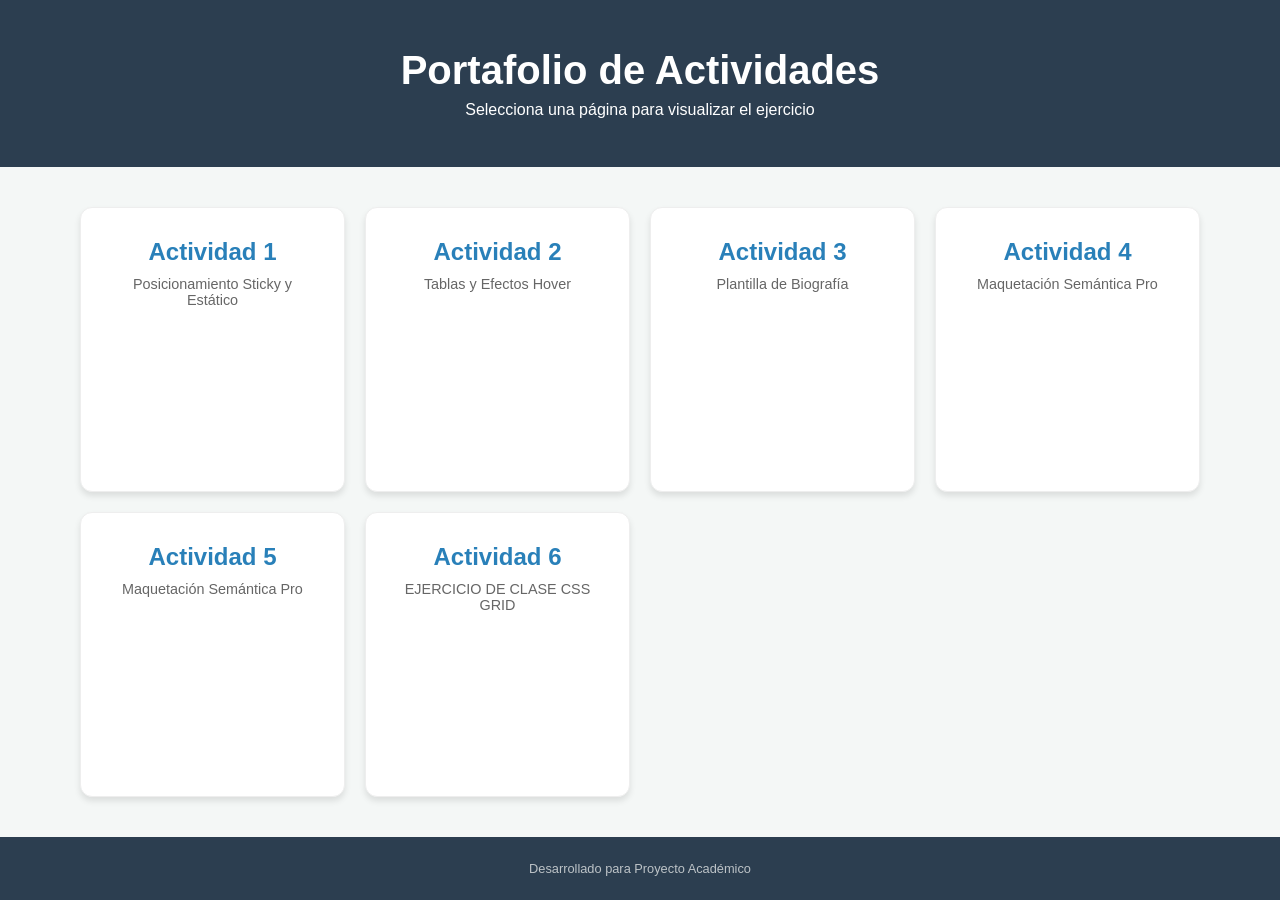
<file: index.html>
<!DOCTYPE html>
<html lang="es">
<head>
    <meta charset="UTF-8">
    <meta name="viewport" content="width=device-width, initial-scale=1.0">
    <title>Mis Actividades Web</title>
    <link rel="stylesheet" href="style.css">
</head>
<body>

    <header class="encabezado">
        <h1>Portafolio de Actividades</h1>
        <p>Selecciona una página para visualizar el ejercicio</p>
    </header>

    <main class="rejilla">
        <a href="page-1/page-1.html" class="tarjeta">
            <h2>Actividad 1</h2>
            <p>Posicionamiento Sticky y Estático</p>
        </a>

        <a href="page-2/page-2.html" class="tarjeta">
            <h2>Actividad 2</h2>
            <p>Tablas y Efectos Hover</p>
        </a>

        <a href="page-3/page-3.html" class="tarjeta">
            <h2>Actividad 3</h2>
            <p>Plantilla de Biografía</p>
        </a>

        <a href="page-4/page-4.html" class="tarjeta">
            <h2>Actividad 4</h2>
            <p>Maquetación Semántica Pro</p>
        </a>

        <a href="page-5/page-5.html" class="tarjeta">
            <h2>Actividad 5</h2>
            <p>Maquetación Semántica Pro</p>
        </a>
        <a href="page-6/page-6.html" class="tarjeta">
            <h2>Actividad 6</h2>
            <p>EJERCICIO DE CLASE CSS GRID</p>
        </a>
    </main>

    <footer class="pie">
        <p>Desarrollado para Proyecto Académico</p>
    </footer>

</body>
</html>
</file>
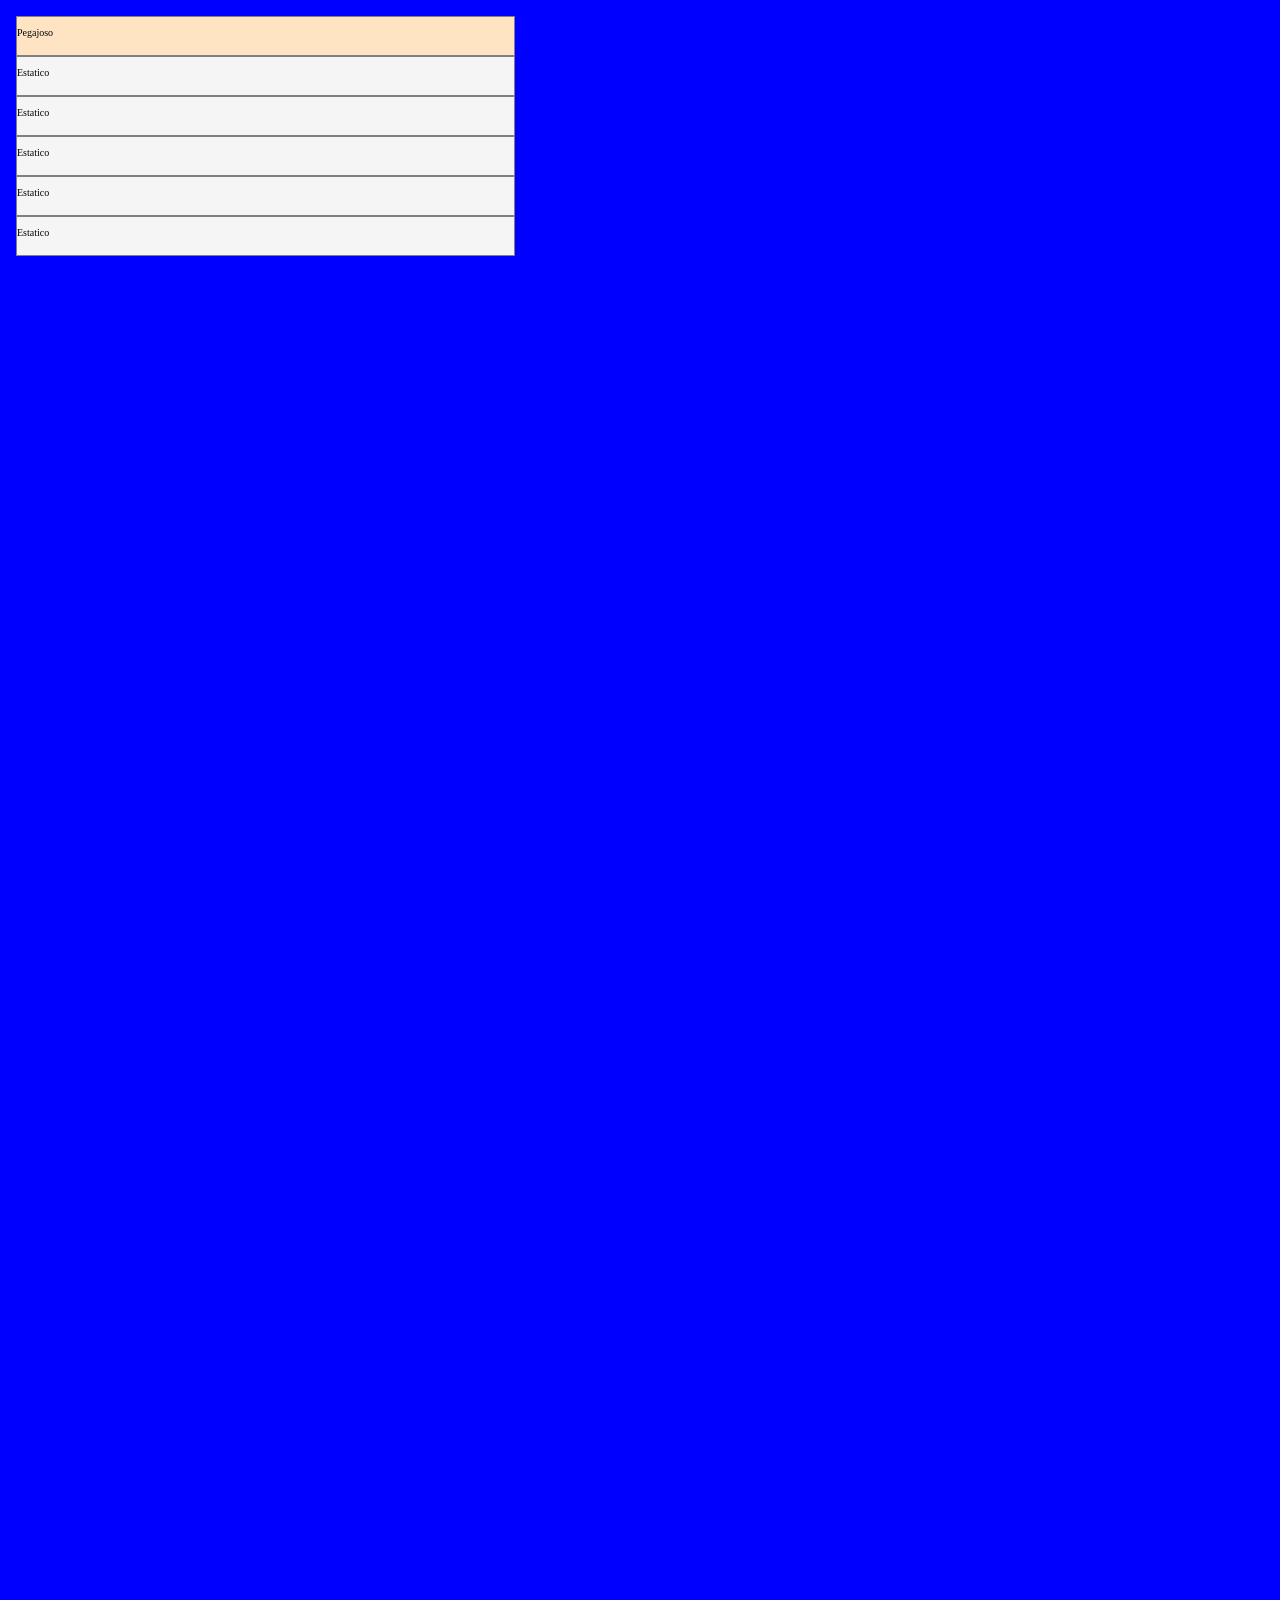
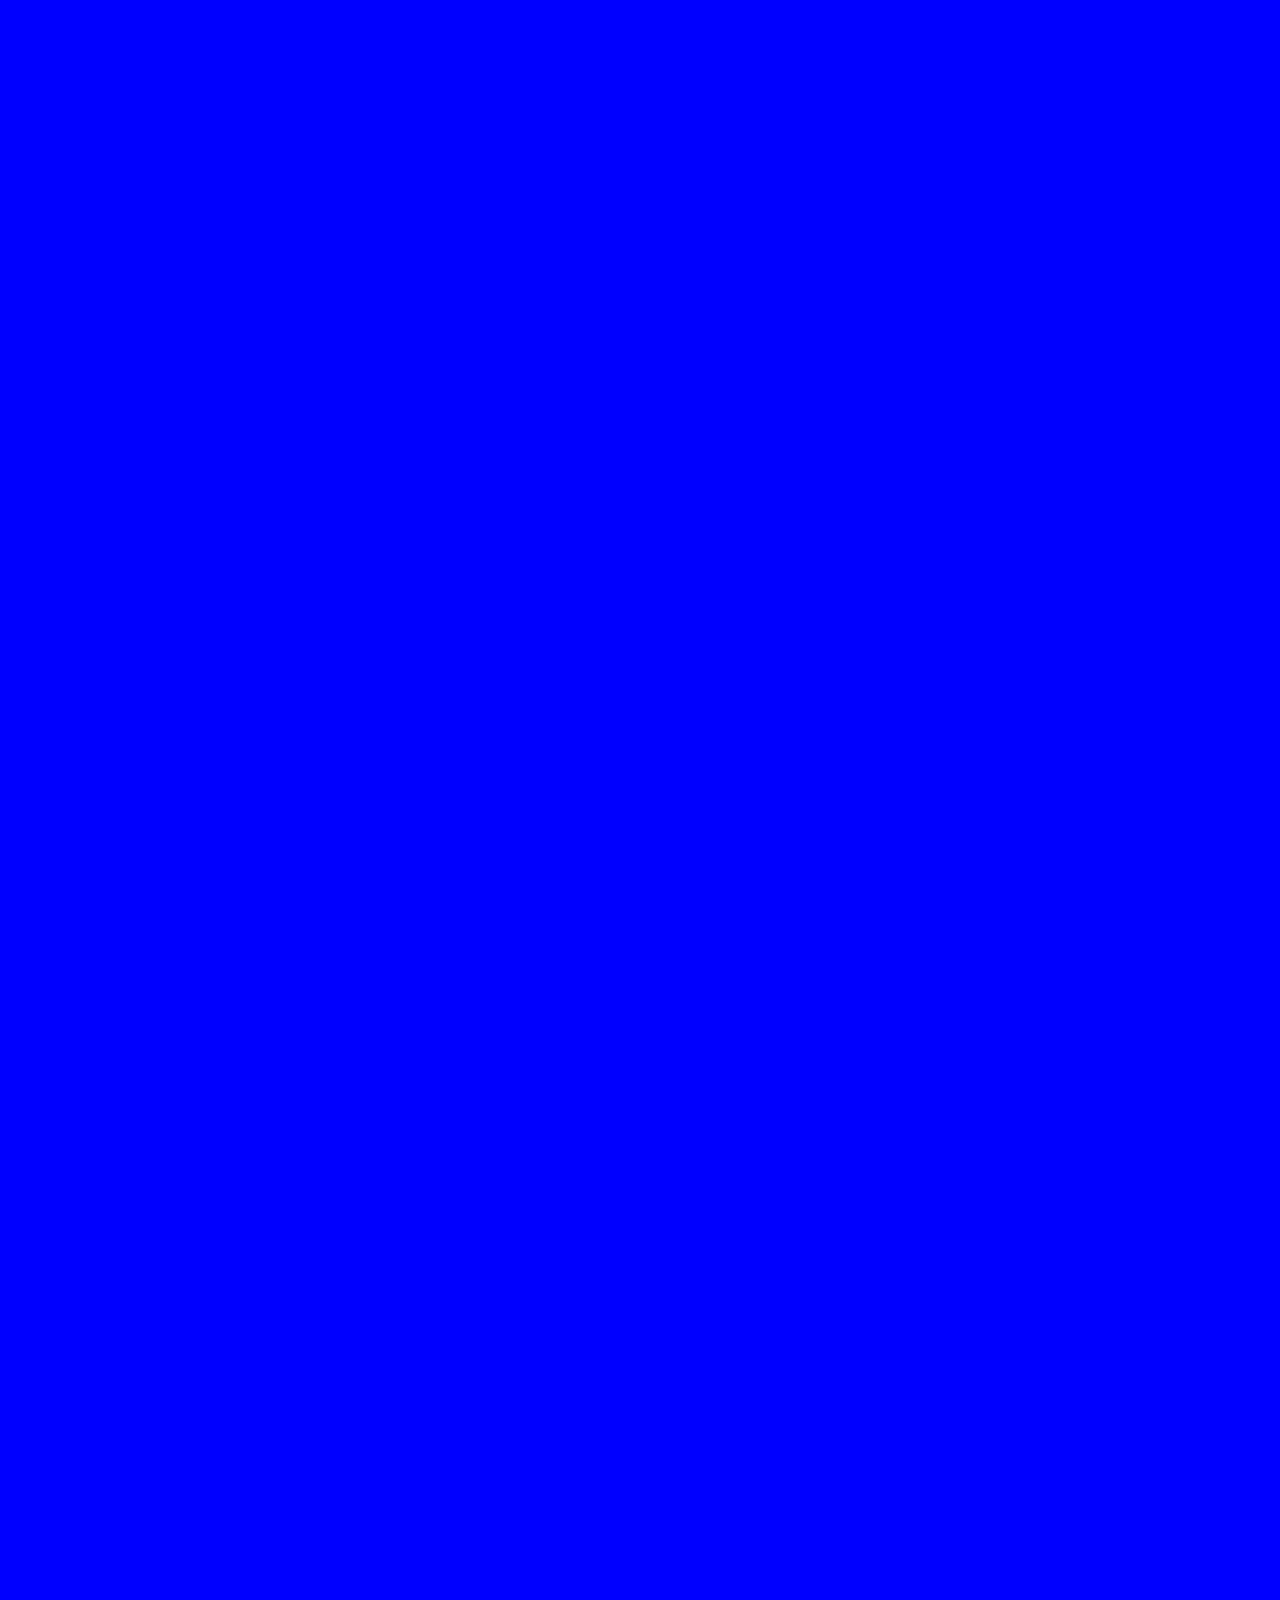
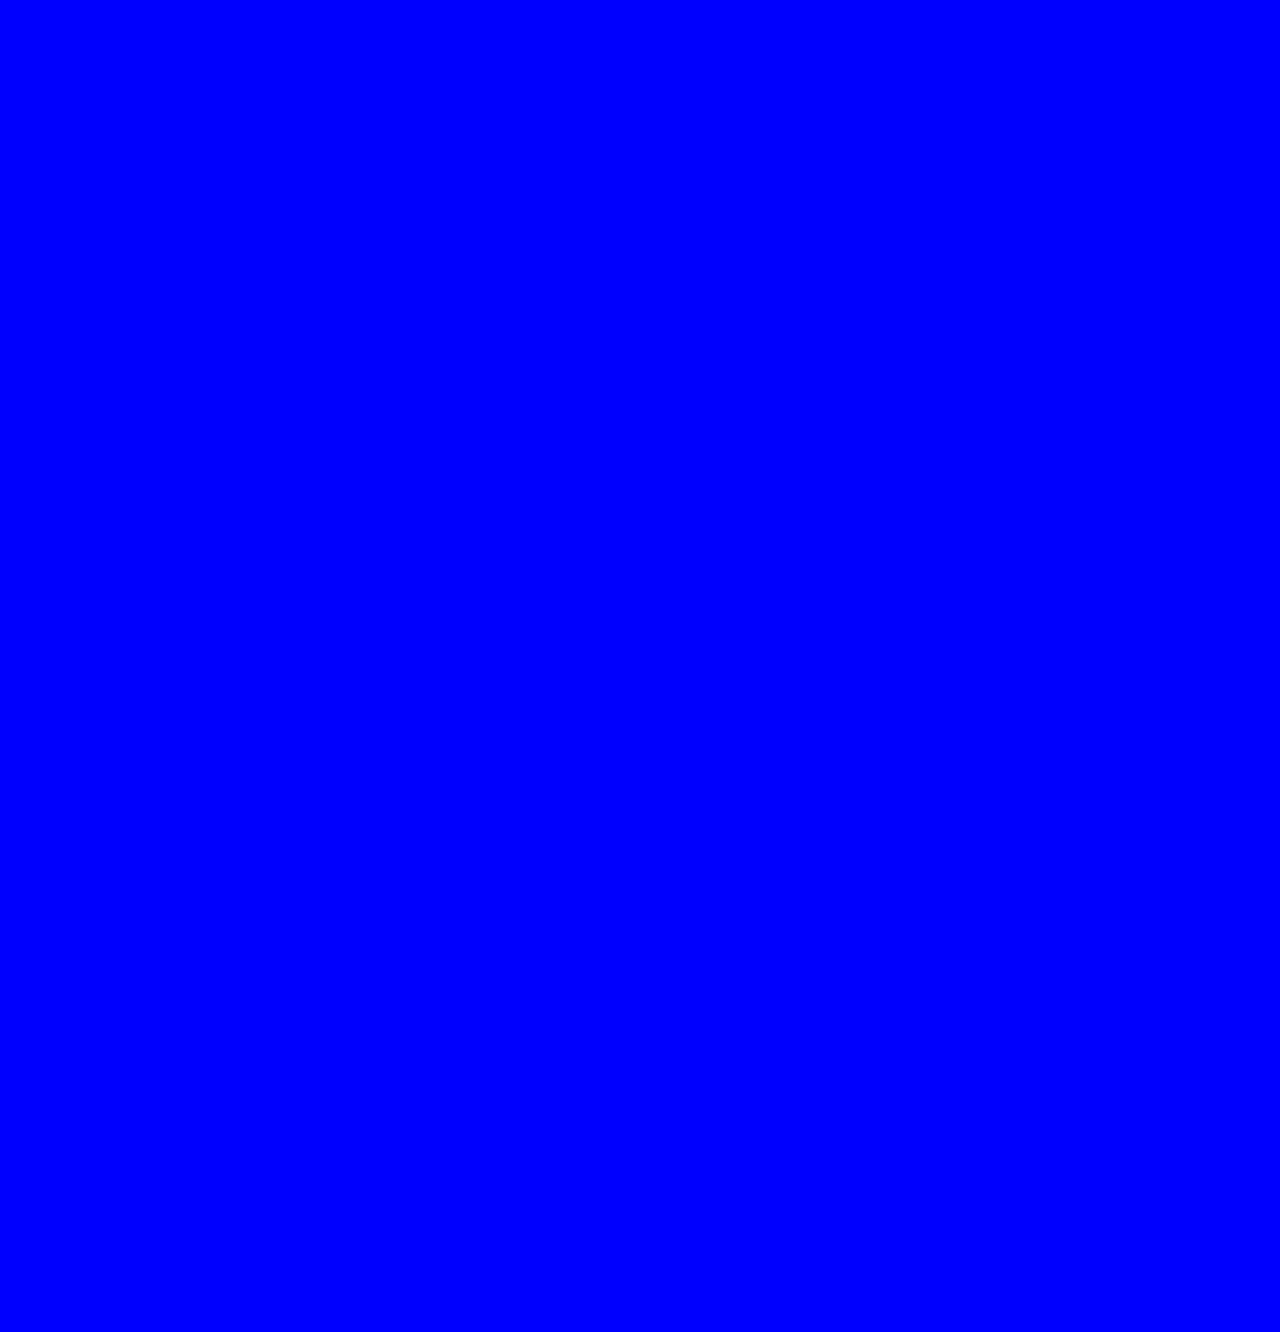
<file: page-1/page-1.html>
<!DOCTYPE html>
<html lang="en">
<head>
    <meta charset="UTF-8">
    <meta name="viewport" content="width=device-width, initial-scale=1.0">
    <link rel="stylesheet" href="page-1.css">
    <title>Page-1</title>
</head>
<body>
    <div class="pegajoso"><p>Pegajoso</p></div>
    <div class="estatico"><p>Estatico</p></div>
   
    <div class="estatico"><p>Estatico</p></div>
   
    <div class="estatico"><p>Estatico</p></div>
   
    <div class="estatico"><p>Estatico</p></div>
   
    <div class="estatico"><p>Estatico</p></div>
   
    <br><br><br>
</body>
</html>
</file>
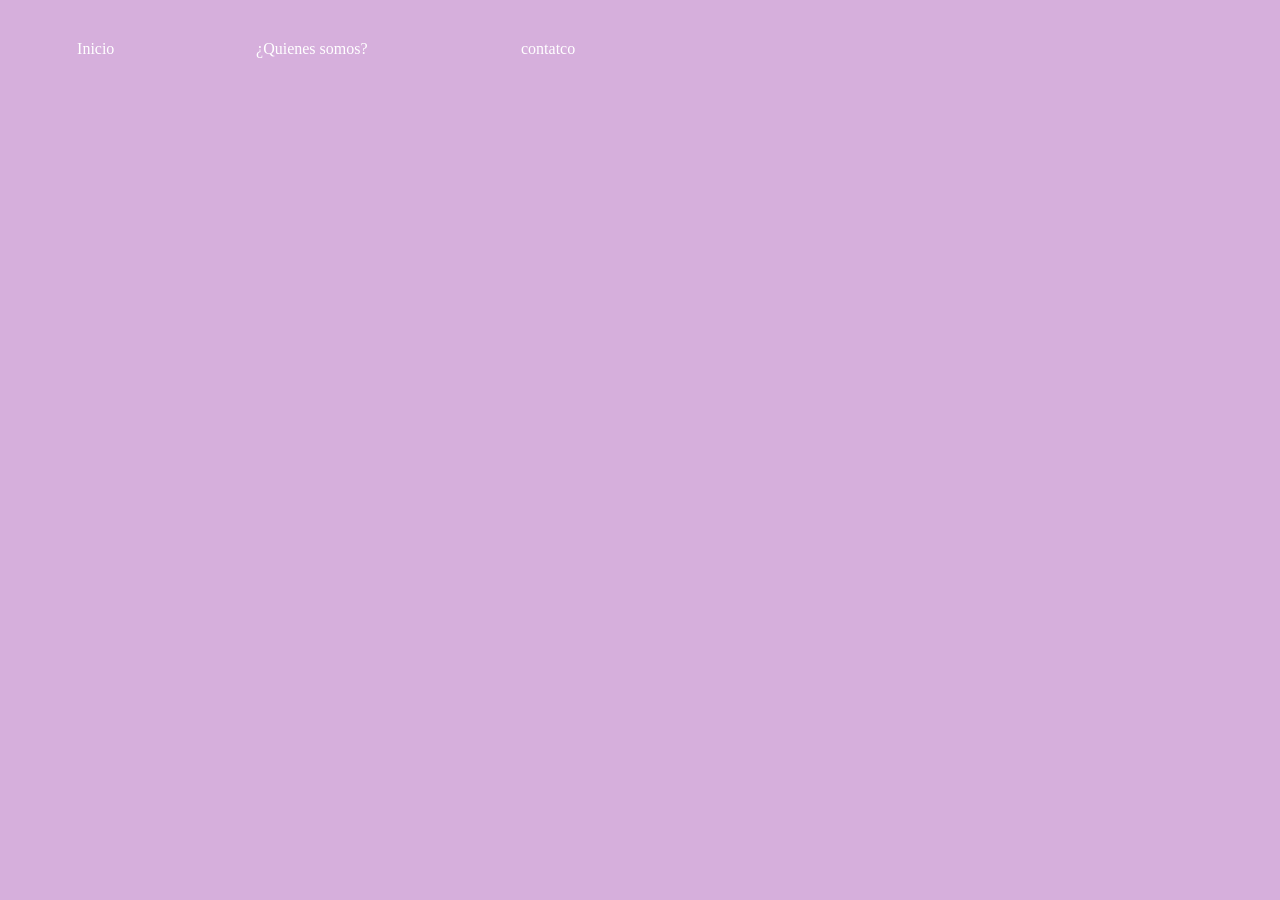
<file: page-2/page-2.html>
<!DOCTYPE html>
<html lang="en">
<head>
    <meta charset="UTF-8">
    <meta name="viewport" content="width=device-width, initial-scale=1.0">
    <title>Document</title>
    <link rel="stylesheet" href="page-2.css">
</head>
<body>
    <table>
        <tr>
            <td class="inicio">Inicio</td>
            <td>¿Quienes somos?</td>
            <td>contatco</td>
          </tr>
    </table>
</body>
</html>
</file>
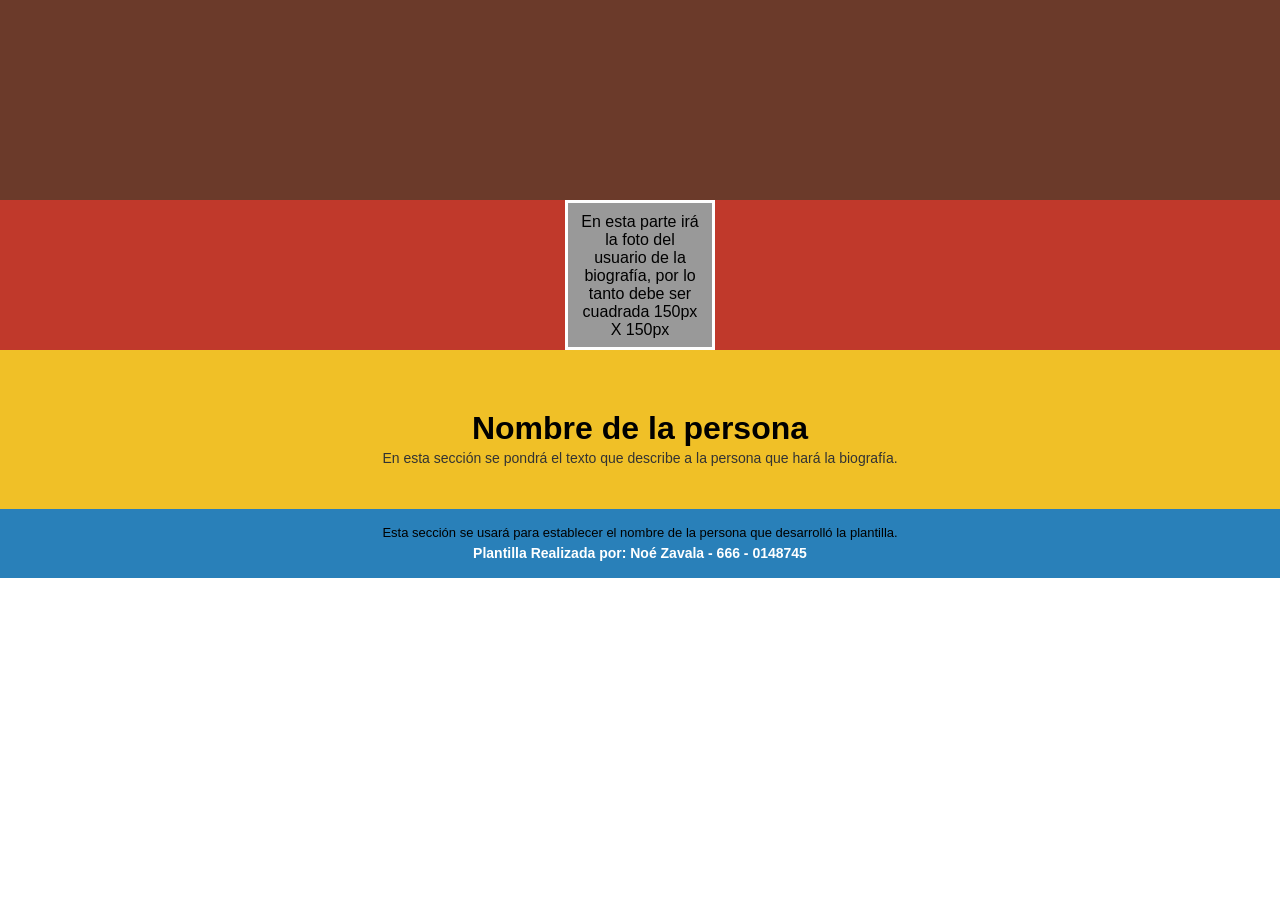
<file: page-3/page-3.html>
<!DOCTYPE html>
<html lang="en">
<head>
    <meta charset="UTF-8">
    <meta name="viewport" content="width=device-width, initial-scale=1.0">
    <link rel="stylesheet" href="page-3.css">
    <title>page-3</title>
</head>
<body>
  <div class="header"></div>
 
 
  <div class="rojo">
    <div class="cuadrado">
      En esta parte irá la foto del usuario de la biografía, por lo tanto debe ser cuadrada 150px X 150px
    </div>
  </div>
 
  <div class="nombre">
    <h1>Nombre de la persona</h1>
    <p>En esta sección se pondrá el texto que describe a la persona que hará la biografía.</p>
  </div>
  
  <div class="footer">
    <p>Esta sección se usará para establecer el nombre de la persona que desarrolló la plantilla.</p>
    <strong>Plantilla Realizada por: Noé Zavala - 666 - 0148745</strong>
  </div>
</body>
</html>
</file>
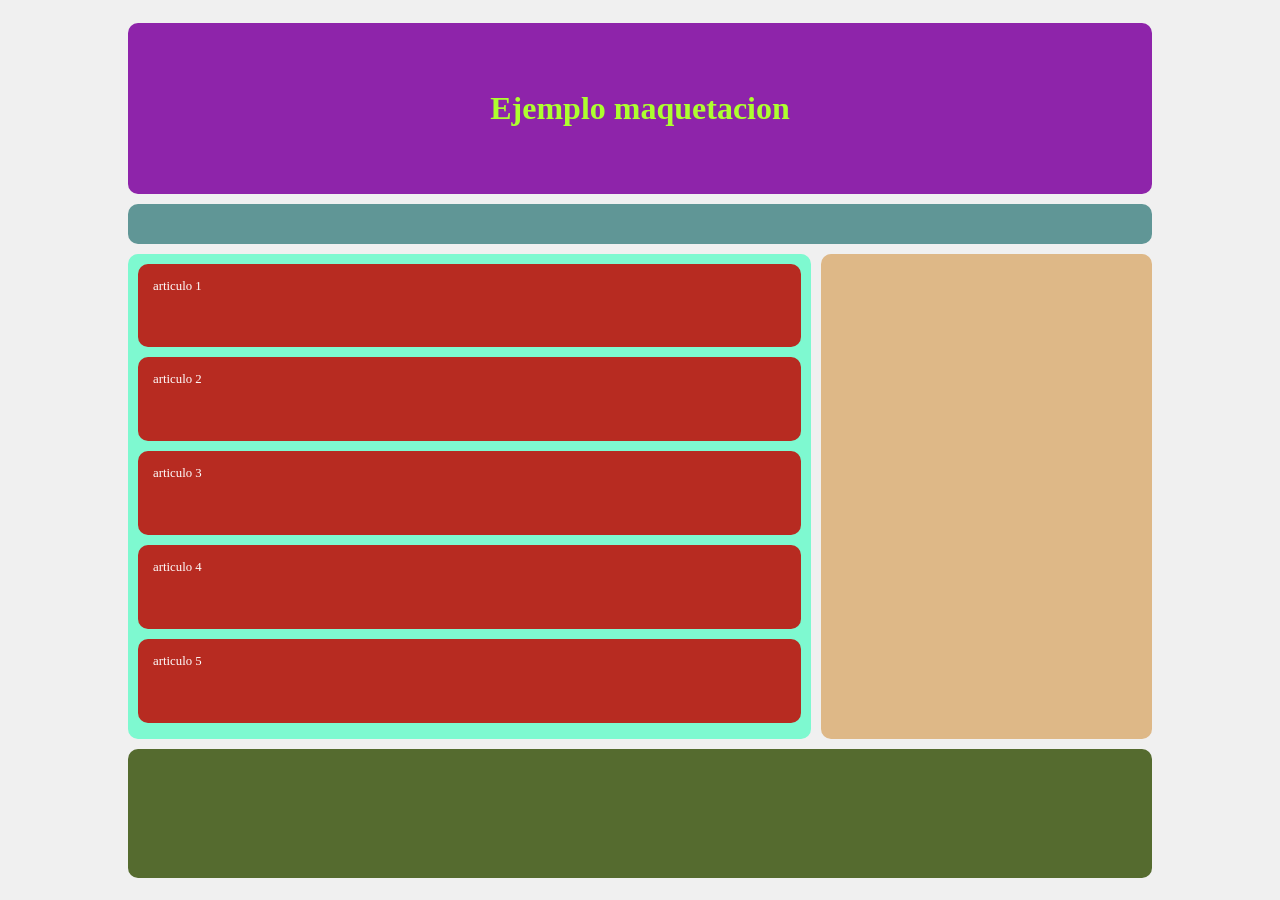
<file: page-4/page-4.html>
<!DOCTYPE html>
<html lang="es">
<head>
    <meta charset="UTF-8">
    <meta name="viewport" content="width=device-width, initial-scale=1.0">
    <link rel="stylesheet" href="page-4.css">
    <title>Página 4</title>
</head>
<body>
    <div class="principal">
        <header>
            <h1>Ejemplo maquetacion</h1>
        </header>

        <nav></nav>

        <div class="cuerpo">
            <main>
                <article>articulo 1</article>
                <article>articulo 2</article>
                <article>articulo 3</article>
                <article>articulo 4</article>
                <article>articulo 5</article>
            </main>

            <aside></aside>
        </div>

        <footer></footer>
    </div>
</body>
</html>
</file>
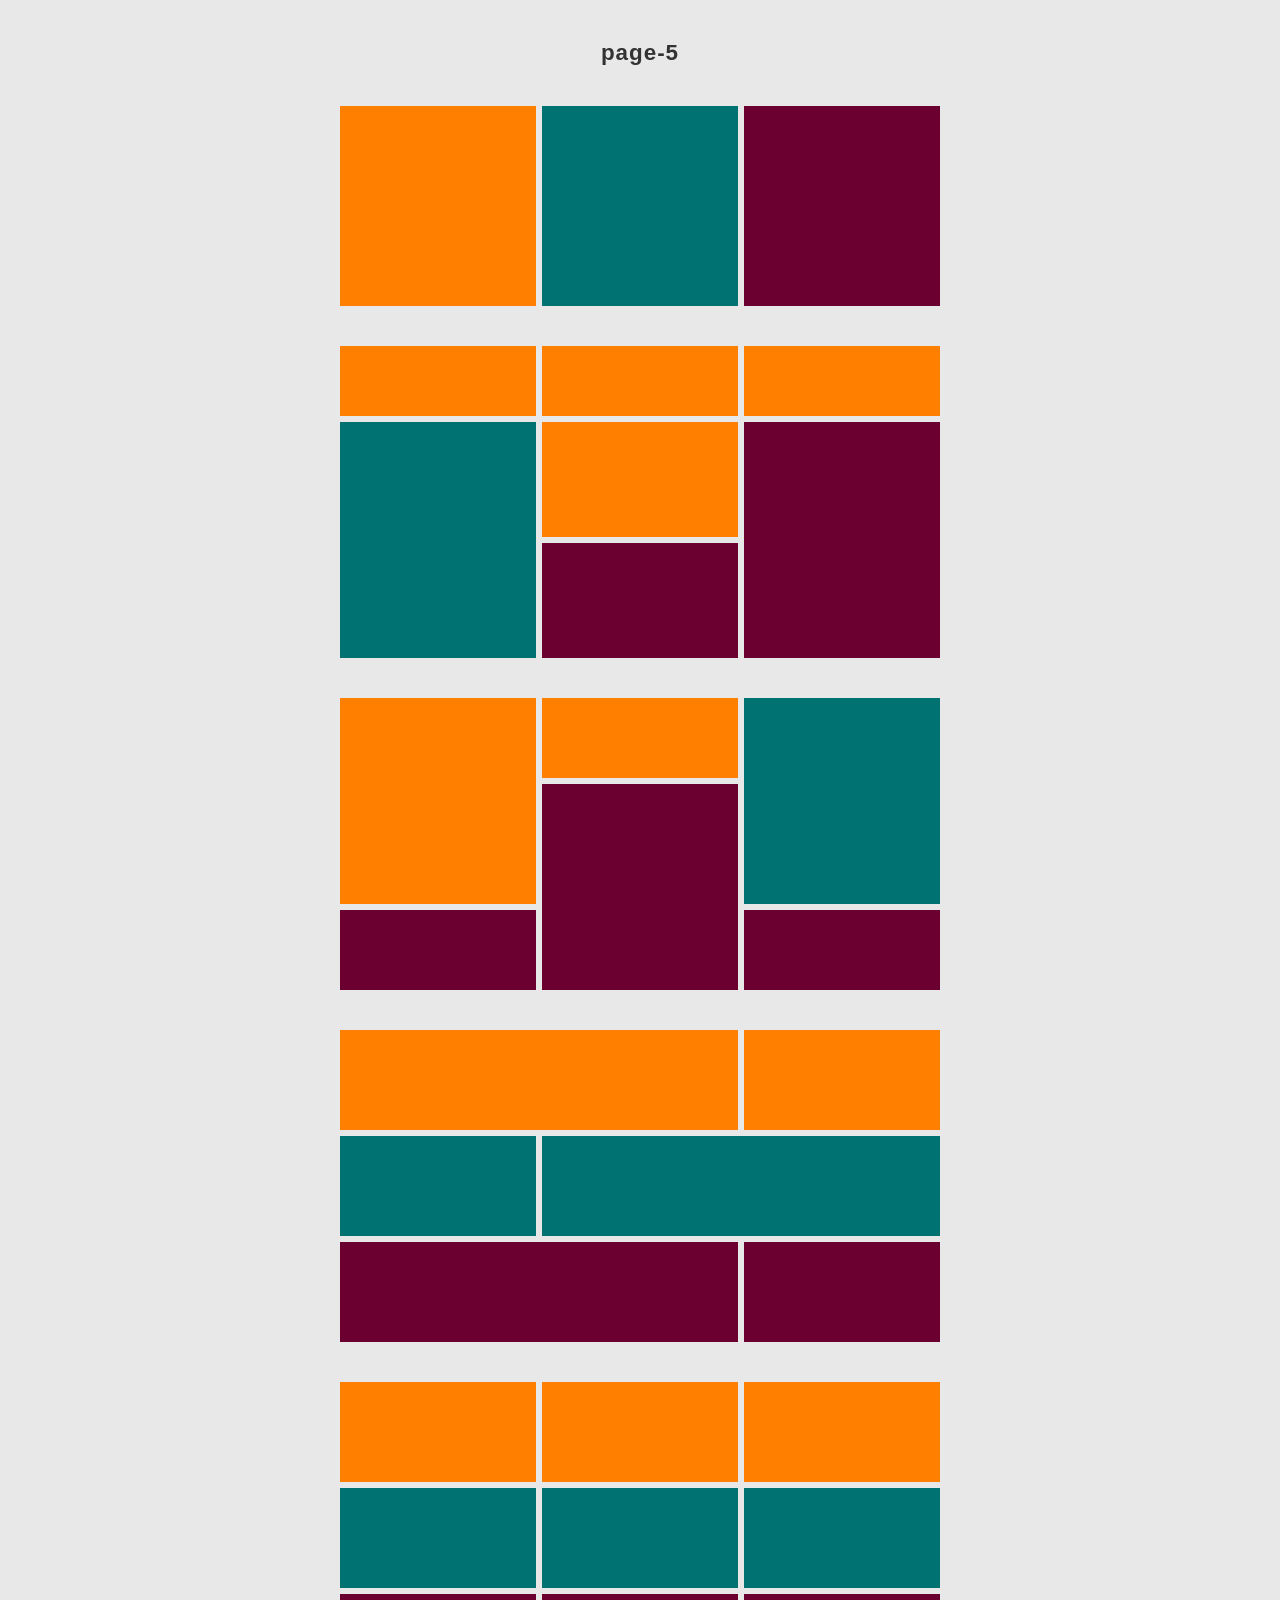
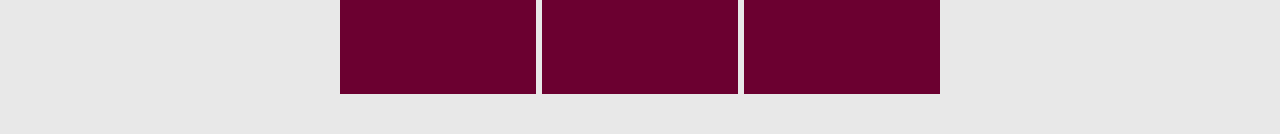
<file: page-5/page-5.html>
<!DOCTYPE html>
<html lang="es">
<head>
  <meta charset="UTF-8">
  <meta name="viewport" content="width=device-width, initial-scale=1.0">
<link rel="stylesheet" href="page-5.css">  
  <title>PAGE-5</title>
  </style>
</head>
<body>

  <h1>page-5</h1>

  <div class="contenedor">
    <div class="cuadricula1">
      <div class="izquierda naranja"></div>
      <div class="centro verde"></div>
      <div class="derecha marron"></div>
    </div>
  </div>

  <div class="contenedor">
    <div class="cuadricula2">
      <div class="superior-izq naranja"></div>
      <div class="superior-cen naranja"></div>
      <div class="superior-der naranja"></div>
      <div class="medio-izq verde"></div>
      <div class="medio-cen naranja"></div>
      <div class="medio-der marron"></div>
      <div class="inferior-cen marron"></div>
    </div>
  </div>

  <div class="contenedor">
    <div class="cuadricula3">
      <div class="col-izq naranja"></div>
      <div class="fila-sup naranja"></div>
      <div class="col-der verde"></div>
      <div class="fil-inf marron"></div>
      <div class="col-cen marron"></div>
      <div class="fil-der marron"></div>
    </div>
  </div>

  <div class="contenedor">
    <div class="cuadricula4">
      <div class="fila1-ancha naranja"></div>
      <div class="fila1-chica naranja"></div>
      <div class="fila2-chica verde"></div>
      <div class="fila2-ancha verde"></div>
      <div class="fila3-ancha marron"></div>
      <div class="fila3-chica marron"></div>
    </div>
  </div>

  <div class="contenedor">
    <div class="cuadricula5">
      <div class="celda1 naranja"></div>
      <div class="celda2 naranja"></div>
      <div class="celda3 naranja"></div>
      <div class="celda4 verde"></div>
      <div class="celda5 verde"></div>
      <div class="celda6 verde"></div>
      <div class="celda7 marron"></div>
      <div class="celda8 marron"></div>
      <div class="celda9 marron"></div>
    </div>
  </div>

</body>
</html>
</file>
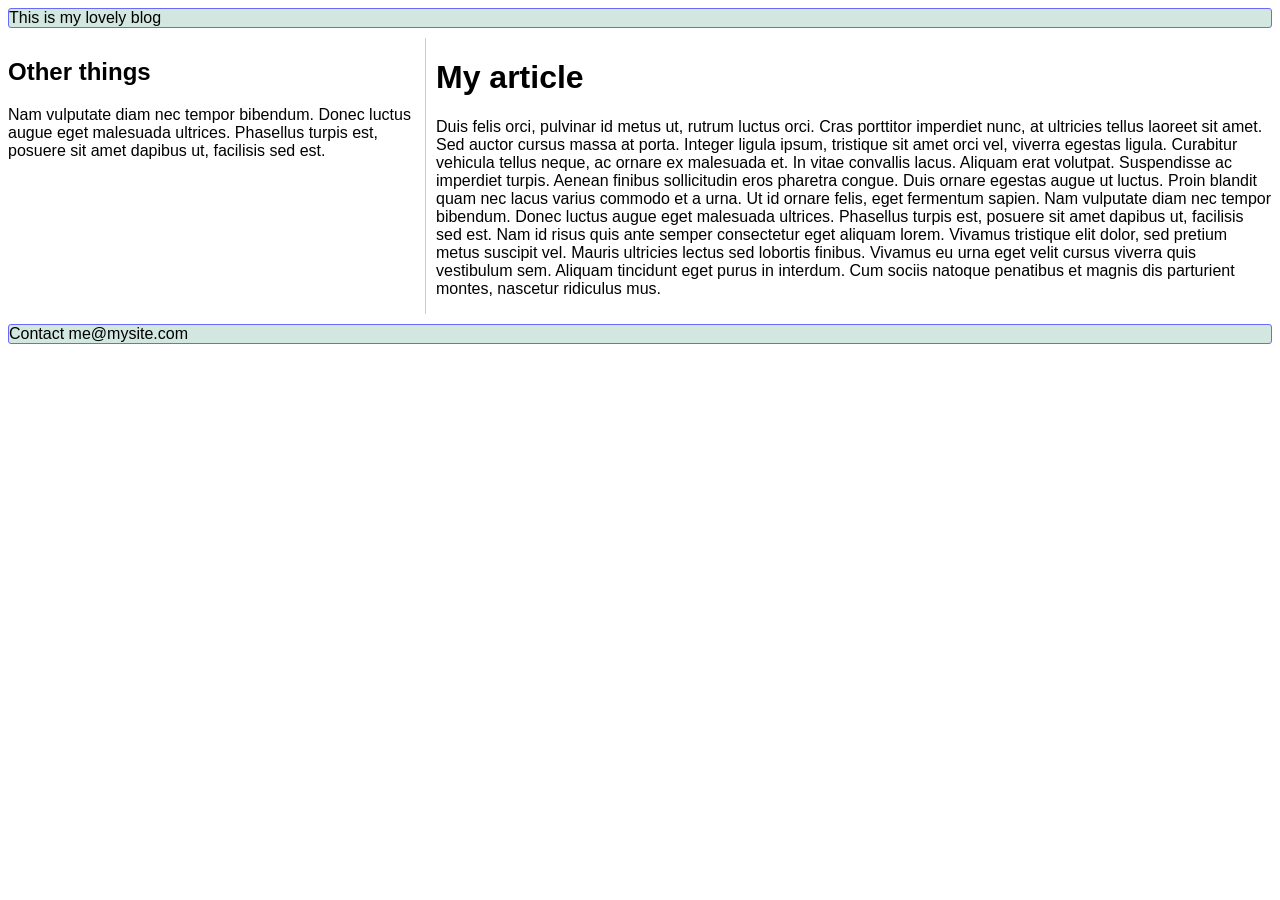
<file: page-6/page-6.html>
<!DOCTYPE html>
<html lang="en">
<head>
    <meta charset="UTF-8">
    <meta name="viewport" content="width=device-width, initial-scale=1.0">
    <link rel="stylesheet" href="page-6.css">

    <title>Document</title>
</head>
<body>
<div class="grid-container">
  <header class="header">This is my lovely blog</header>
  <aside class="sidebar">
    <h2>Other things</h2>
    <p>Nam vulputate diam nec tempor bibendum. Donec luctus augue eget malesuada ultrices. Phasellus
turpis est, posuere sit amet dapibus ut, facilisis sed est.</p>
  </aside>
  <main class="content">
    <h1>My article</h1>
    <p>Duis felis orci, pulvinar id metus ut, rutrum luctus orci. Cras porttitor imperdiet nunc, at ultricies tellus
laoreet sit amet. Sed auctor cursus massa at porta. Integer ligula ipsum, tristique sit amet orci vel, viverra
egestas ligula. Curabitur vehicula tellus neque, ac ornare ex malesuada et. In vitae convallis lacus.
Aliquam erat volutpat. Suspendisse ac imperdiet turpis. Aenean finibus sollicitudin eros pharetra congue.
Duis ornare egestas augue ut luctus. Proin blandit quam nec lacus varius commodo et a urna. Ut id
ornare felis, eget fermentum sapien.
Nam vulputate diam nec tempor bibendum. Donec luctus augue eget malesuada ultrices. Phasellus
turpis est, posuere sit amet dapibus ut, facilisis sed est. Nam id risus quis ante semper consectetur eget
aliquam lorem. Vivamus tristique elit dolor, sed pretium metus suscipit vel. Mauris ultricies lectus sed
lobortis finibus. Vivamus eu urna eget velit cursus viverra quis vestibulum sem. Aliquam tincidunt eget
purus in interdum. Cum sociis natoque penatibus et magnis dis parturient montes, nascetur ridiculus
mus.</p>
  </main>
  <footer class="footer">Contact me@mysite.com</footer>
</div>
</body>
</html>
</file>
<file: style.css>
/* Configuración General */
* {
    margin: 0;
    padding: 0;
    box-sizing: border-box;
}

body {
    font-family: 'Segoe UI', Arial, sans-serif;
    background-color: #f4f7f6;
    color: #333;
    display: flex;
    flex-direction: column;
    min-height: 100vh;
}

/* Encabezado */
.encabezado {
    background-color: #2c3e50;
    color: white;
    text-align: center;
    padding: 3rem 1rem;
}

.encabezado h1 {
    font-size: 2.5rem;
    margin-bottom: 0.5rem;
}

/* Contenedor de Tarjetas */
.rejilla {
    flex: 1;
    display: grid;
    grid-template-columns: repeat(auto-fit, minmax(250px, 1fr));
    gap: 20px;
    padding: 40px;
    max-width: 1200px;
    margin: 0 auto;
    width: 100%;
}

/* Estilo de las Tarjetas */
.tarjeta {
    background-color: white;
    border-radius: 12px;
    padding: 30px;
    text-decoration: none;
    color: inherit;
    text-align: center;
    box-shadow: 0 4px 6px rgba(0, 0, 0, 0.1);
    transition: transform 0.3s ease, box-shadow 0.3s ease;
    border: 1px solid #eee;
}

.tarjeta:hover {
    transform: translateY(-5px);
    box-shadow: 0 8px 15px rgba(0, 0, 0, 0.15);
    border-color: #3498db;
}

.tarjeta h2 {
    color: #2980b9;
    margin-bottom: 10px;
}

.tarjeta p {
    font-size: 0.9rem;
    color: #666;
}

/* Pie de página */
.pie {
    background-color: #2c3e50;
    color: #bdc3c7;
    text-align: center;
    padding: 1.5rem;
    font-size: 0.8rem;
}
</file>
<file: page-1/page-1.css>
* {
    box-sizing: border-box;
} 

 body {
     margin: 1rem;
     font-size: 2rem;
     font-family: 'Times New Roman', Times, serif;
     background-color: blue;
     height: 500vh;
     }

div {
        border: 1px solid gray;
    background-color: #f5f5f5;
    width: 40%;
    height: 40px;
    font-size: 50%;
    font-size: 20px;
}

.pegajoso {
    background-color: bisque;
    position: sticky;
    top: 0px;
    z-index: 100;


}

.estatico{
position: static;

}

p {
    font-size: 10px;
}
</file>
<file: page-2/page-2.css>
body {
        font-family: 'Times New Roman', Times, serif;
        padding: 1.5rem;
        background-color: #d6afdc
        ;
        color: white;
    }


    table {
        width: 100%;
        max-width: 600px;
        border-collapse: collapse;
    }

    th,
    td {
        padding: 8px 8px;
        text-align: center;
    }


    td:hover {
        background-color: blue;
        }
</file>
<file: page-3/page-3.css>
* {
    margin: 0;
    padding: 0;
    box-sizing: border-box;
}

body {
    font-family: Arial, sans-serif;
}

.header {
    background-color: #6B3A2A;
    width: 100%;
    height: 200px;
}

.rojo {
    background-color: #C0392B;
    width: 100%;
    height: 40%;
    display: flex;
    justify-content: center;
    align-items: center;
}

.cuadrado {
    width: 150px;
    height: 150px;
    background-color: #999;
    border: 3px solid white;
    align-items: center;
    justify-content: center;
    text-align: center;
    color: black;
    padding: 10px;
}


.nombre {
    background-color: #F0C027;
    width: 100%;
    padding: 60px 20px 40px;
    text-align: center;
}

.bio-sectio h1 {
    font-size: 22px;
    font-weight: bold;
    color: #222;
    margin-bottom: 12px;
}

.nombre p {
    font-size: 14px;
    color: #333;
    max-width: 600px;
    margin: 0 auto;
    line-height: 1.6;
}


.footer {
    background-color: #2980B9;
    width: 100%;
    padding: 16px 20px;
    text-align: center;
}

.footer p {
    font-size: 13px;
    color: #d6eaf8;
    margin-bottom: 4px;
}
.footer p, p {
    font-size: 13px;
    color: black;
    margin-bottom: 4px;
}

.footer strong {
    font-size: 14px;
    color: #fff;
}
</file>
<file: page-4/page-4.css>
* {
    box-sizing: border-box;
    margin: 0;
    padding: 0;
}

body {
    background-color: #f0f0f0;
    height: 100vh;
    display: flex;
    justify-content: center;
    align-items: center;
}

.principal {
    width: 80%;
    height: 95vh;
    display: flex;
    flex-direction: column;
    gap: 10px;
}

header {
    height: 20%;
    background-color: #8e24aa;
    color: #adff2f;
    display: flex;
    justify-content: center;
    align-items: center;
    border-radius: 10px;
}

nav {
    height: 40px;
    background-color: #609696;
    border-radius: 10px;
}

.cuerpo {
    flex: 1;
    display: flex;
    gap: 10px;
}

main {
    flex: 2;
    background-color: #7ef9d0;
    padding: 10px;
    border-radius: 10px;
    display: flex;
    flex-direction: column;
    gap: 10px;
}

article {
    background-color: #b72b21;
    color: white;
    padding: 15px;
    border-radius: 10px;
    font-size: 0.8rem;
    height: 18%;
}

aside {
    flex: 1;
    background-color: #deb887;
    border-radius: 10px;
}

footer {
    height: 15%;
    background-color: #556b2f;
    border-radius: 10px;
}
</file>
<file: page-5/page-5.css>
* { margin: 0; 
        padding: 0;
         box-sizing: border-box; }

    body {
      background: #e8e8e8;
      padding: 40px 20px;
      display: flex;
      flex-direction: column;
      align-items: center;
      gap: 40px;
      font-family: Arial, sans-serif;
    }

    h1 {
      font-size: 1.4rem;
      color: #333;
      letter-spacing: 1px;
    }

    .contenedor {
      width: 600px;
    }

    .naranja { background-color: #FF8000; }
    .verde   { background-color: #007272; }
    .marron  { background-color: #6B0030; }

    .cuadricula1 {
      display: grid;
      grid-template-columns: 1fr 1fr 1fr;
      grid-template-rows: 200px;
      grid-template-areas: "izquierda centro derecha";
      gap: 6px;
    }
    .izquierda { grid-area: izquierda; }
    .centro    { grid-area: centro;    }
    .derecha   { grid-area: derecha;   }

    .cuadricula2 {
      display: grid;
      grid-template-columns: 1fr 1fr 1fr;
      grid-template-rows: 70px 115px 115px;
      grid-template-areas:
        "superior-izq superior-cen superior-der"
        "medio-izq    medio-cen    medio-der"
        "medio-izq    inferior-cen medio-der";
      gap: 6px;
    }
    .superior-izq { grid-area: superior-izq; }
    .superior-cen { grid-area: superior-cen; }
    .superior-der { grid-area: superior-der; }
    .medio-izq    { grid-area: medio-izq;    }
    .medio-cen    { grid-area: medio-cen;    }
    .medio-der    { grid-area: medio-der;    }
    .inferior-cen { grid-area: inferior-cen; }

    .cuadricula3 {
      display: grid;
      grid-template-columns: 1fr 1fr 1fr;
      grid-template-rows: 80px 120px 80px;
      grid-template-areas:
        "col-izq fila-sup col-der"
        "col-izq col-cen  col-der"
        "fil-inf col-cen  fil-der";
      gap: 6px;
    }
    .col-izq  { grid-area: col-izq;  }
    .fila-sup { grid-area: fila-sup; }
    .col-der  { grid-area: col-der;  }
    .fil-inf  { grid-area: fil-inf;  }
    .col-cen  { grid-area: col-cen;  }
    .fil-der  { grid-area: fil-der;  }

    .cuadricula4 {
      display: grid;
      grid-template-columns: 1fr 1fr 1fr;
      grid-template-rows: 100px 100px 100px;
      grid-template-areas:
        "fila1-ancha fila1-ancha fila1-chica"
        "fila2-chica fila2-ancha fila2-ancha"
        "fila3-ancha fila3-ancha fila3-chica";
      gap: 6px;
    }
    .fila1-ancha { grid-area: fila1-ancha; }
    .fila1-chica { grid-area: fila1-chica; }
    .fila2-chica { grid-area: fila2-chica; }
    .fila2-ancha { grid-area: fila2-ancha; }
    .fila3-ancha { grid-area: fila3-ancha; }
    .fila3-chica { grid-area: fila3-chica; }

    .cuadricula5 {
      display: grid;
      grid-template-columns: 1fr 1fr 1fr;
      grid-template-rows: 100px 100px 100px;
      grid-template-areas:
        "celda1 celda2 celda3"
        "celda4 celda5 celda6"
        "celda7 celda8 celda9";
      gap: 6px;
    }
    .celda1 { grid-area: celda1; }
    .celda2 { grid-area: celda2; }
    .celda3 { grid-area: celda3; }
    .celda4 { grid-area: celda4; }
    .celda5 { grid-area: celda5; }
    .celda6 { grid-area: celda6; }
    .celda7 { grid-area: celda7; }
    .celda8 { grid-area: celda8; }
    .celda9 { grid-area: celda9; }
</file>
<file: page-6/page-6.css>
.grid-container {
    display: grid;
    grid-template-columns: 1fr;
    grid-template-areas:
        "header"
        "content"
        "sidebar"
        "footer";
    gap: 10px;
    font-family: sans-serif;
}

@media (min-width: 768px) and (max-width: 960px) {
    .grid-container {
        grid-template-columns: 250px 1fr;
        grid-template-areas:
            "header  content"
            "sidebar footer";
    }
}

@media (min-width: 961px) {
    .grid-container {
        grid-template-columns: 1fr 2fr;
        grid-template-areas:
            "header  header"
            "sidebar content"
            "footer  footer";
    }
}

.header {
    grid-area: header;
    background-color: #d1e7e0;
    border-radius: 3px;
    border: 1px solid rgb(106, 106, 248);
}

.sidebar {
    grid-area: sidebar;
    border-right: 1px solid #ccc;
}

.content {
    grid-area: content;
}

.footer {
    grid-area: footer;
    background-color: #d1e7e0;
    border-radius: 3px;
    border: 1px solid rgb(106, 106, 248);

}
</file>
